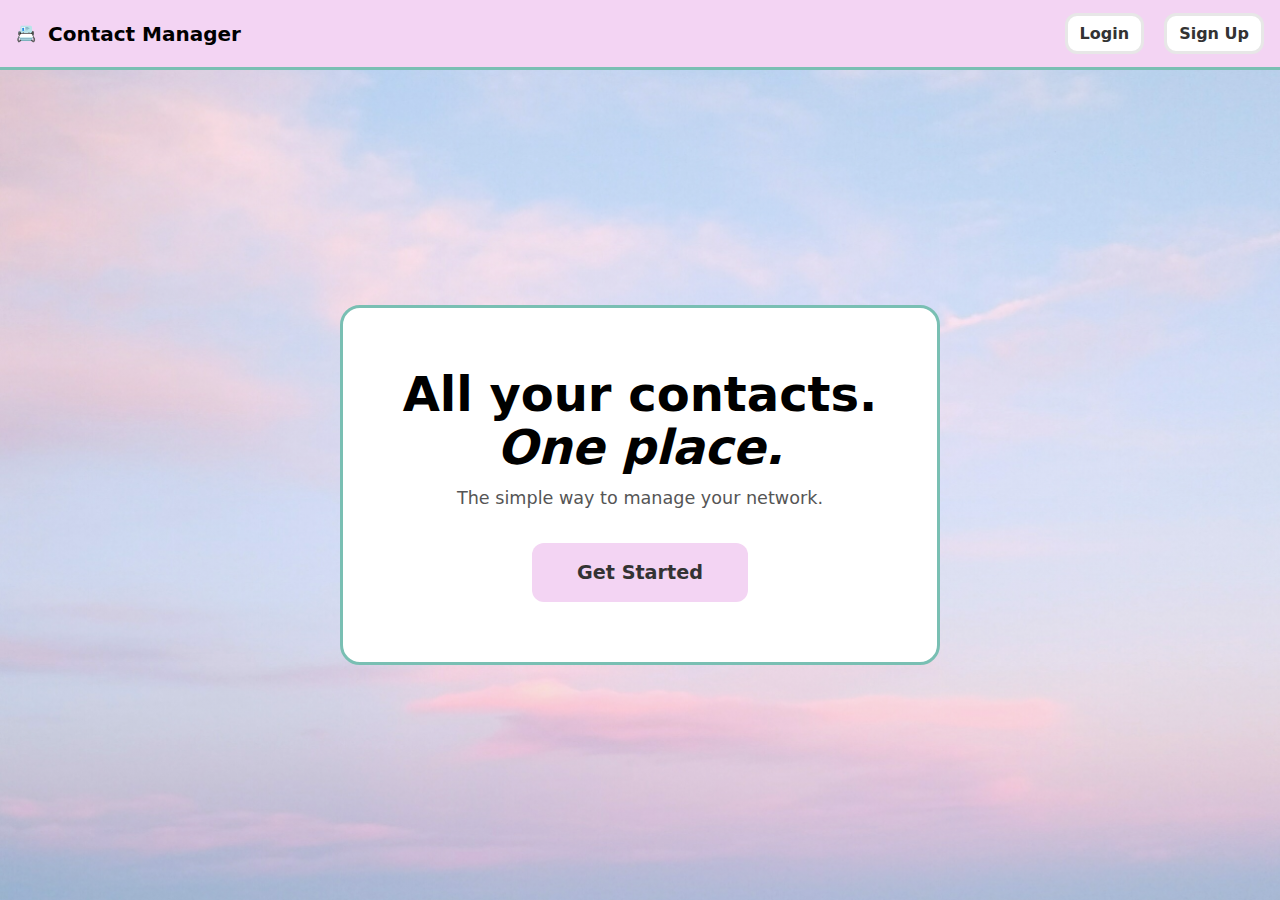
<file: index.html>
<!doctype html>
<html lang="en">
<head>
  <meta charset="utf-8" />
  <meta name="viewport" content="width=device-width, initial-scale=1" />
  <title>Contact Manager</title>
  <link rel="stylesheet" href="frontend/CSS/index.css" />
</head>
<body>
    <header class="navbar">
        <div class="navbar-logo">
            <a href="index.html" style="text-decoration: none; color: inherit;">
                <span id="logo-icon">📇</span>
                <h1 id="logo-text">Contact Manager</h1>
            </a>
        </div>
        <nav class="navbar-btns">
            <a href="frontend/HTML/login.html" class ="btn">Login</a>
            <a href="frontend/HTML/signUp.html" class="btn">Sign Up</a>
        </nav>
    </header>
    <main class="hero-container">
        <div class="hero-card">
            <h1>All your contacts. <br><span>One place.</span></h1>
            <p>The simple way to manage your network.</p>
            <a href="frontend/HTML/signUp.html" class="hero-button">Get Started</a>
        </div>
    </main>
</body>
</html>
</file>
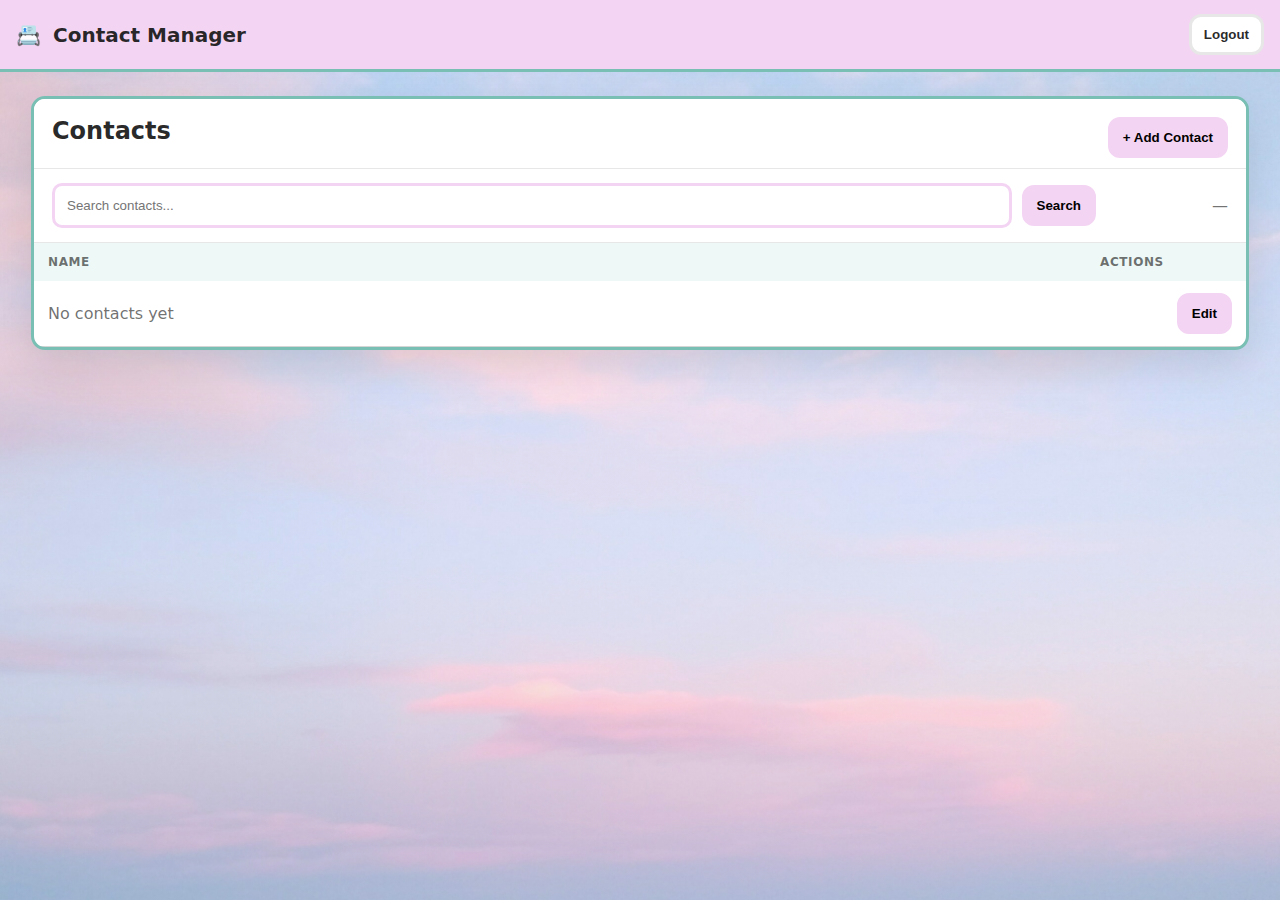
<file: frontend/HTML/contacts.html>
<!doctype html>
<html lang="en">
<head>
  <meta charset="utf-8" />
  <meta name="viewport" content="width=device-width, initial-scale=1" />
  <title>Contacts</title>
  <link rel="stylesheet" href="../CSS/contacts.css">
</head>
<body>
  <header class="topbar">
    <!-- Branding left side of the top bar Contact Messenger and icon  -->
    <div class="topbar__left">
      <div class="brand">
        <span class="brand__mark">📇</span>
        <span class="brand__name">Contact Manager</span>
      </div>
    </div>

    <!-- logout button top right -->
    <div class="topbar__right">
      <button class="btn btn--ghost" id="logoutBtn" type="button">Logout</button>
    </div>
  </header>

  <main class="container">
    <!-- This is the card for the contact list all contact info in this card -->
    <section class="card">
      <div class="card__header">
        <div>
          <h1 class="h1">Contacts</h1>
        </div>
        <!-- Add contact button opens add contact popup/modal -->
        <button class="btn btn--primary" id="openAddBtn" type="button">+ Add Contact</button>
      </div>

      <!-- Search bar -->
      <div class="toolbar">
        <div class="search">
          <input id="searchInput" type="search" placeholder="Search contacts..." disabled />
          <button class="btn btn--primary" id="searchBtn" type="button" disabled>Search</button>
        </div>

        <div class="meta">
          <span class="muted" id="resultCount">—</span>
        </div>
      </div>

      <!-- Table that displays all the contacts -->
      <div class="tableWrap" role="region" aria-label="Contacts">
        <table class="table">
          <thead>
            <tr>
              <th>Name</th>
              <th class="col-actions">Actions</th>
            </tr>
          </thead>
          <tbody id="contactsTbody">
            <tr>
              <td class="muted">No contacts yet</td>
              <!-- Edit Button -->
            <td class="actions">
              <button class="btn btn--secondary" type="button" disabled>Edit</button>
            </td> 
            </tr>
          </tbody>
        </table>
      </div>

      

    </section>
  </main>

  <!-- Modal, pop up for add contact -->
  <div class="modalBackdrop" id="modalBackdrop" hidden>
    <div class="modal" role="dialog" aria-modal="true" aria-labelledby="modalTitle">
      <div class="modal__header">
        <h2 class="h2" id="modalTitle">Add Contact</h2>
        <button class="iconBtn" id="closeModalBtn" type="button" aria-label="Close">✕</button>
      </div>

      <form class="form" id="contactForm">
  <label>
    <span>First Name</span>
    <input
      id="firstName"
      name="firstName"
      required
      maxlength="50"
      placeholder="e.g., John"
      autocomplete="given-name"
    />
  </label>

  <label>
    <span>Last Name</span>
    <input
      id="lastName"
      name="lastName"
      required
      maxlength="50"
      placeholder="e.g., Smith"
      autocomplete="family-name"
    />
  </label>

  <label>
    <span>Phone</span>
    <input
      id="phone"
      name="phone"
      maxlength="30"
      placeholder="e.g., (407) 555-1234"
      autocomplete="tel"
    />
  </label>

  <label>
    <span>Email</span>
    <input
      id="email"
      name="email"
      maxlength="120"
      placeholder="e.g., john@email.com"
      autocomplete="email"
    />
  </label>

  <div class="form__actions">
    <button class="btn btn--ghost" id="cancelBtn" type="button">Cancel</button>
    <button class="btn btn--primary" id="saveBtn" type="submit">Save</button>
  </div>
</form>


    </div>
  </div>
<script src="../JS/code.js"></script>
<script src="../JS/contacts.js"></script>
</body>
</html>
</file>
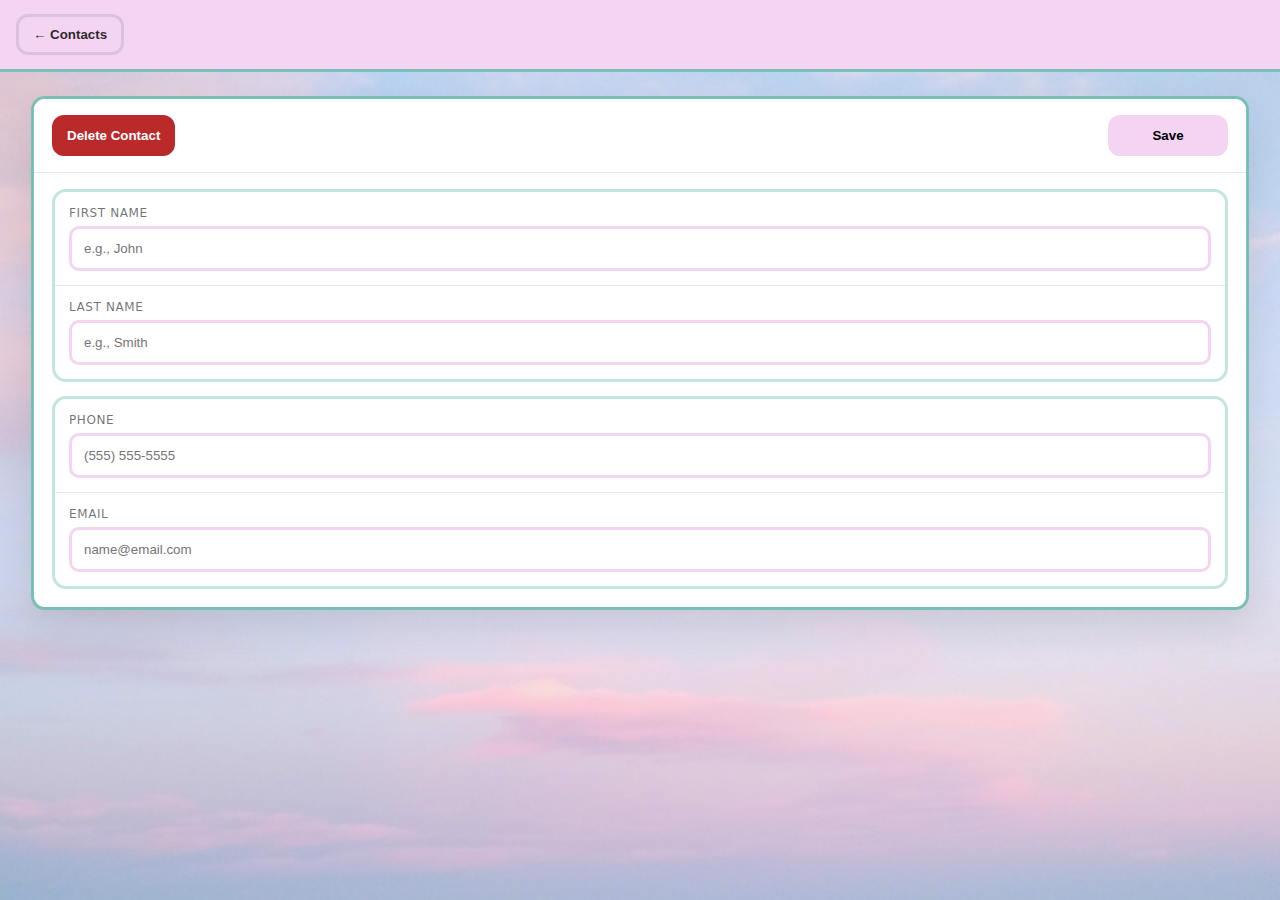
<file: frontend/HTML/editContacts.html>
<!doctype html>
<html lang="en">
<head>
  <meta charset="utf-8" />
  <meta name="viewport" content="width=device-width, initial-scale=1" />
  <title>Edit Contact</title>
  <link rel="stylesheet" href="../CSS/editContacts.css" />
</head>

<body>
  <!-- top bar w just a back button -->
  <header class="topbar topbar--simple">
    <button class="btn btn--ghost backBtn" id="backBtn" type="button">← Contacts</button>
  </header>

  <main class="container">
    <section class="card">

      <!-- header row: delete in top left and save on top right -->
      <div class="card__header card__header--actionsOnly">
        <button class="btn btn--danger btn--header" id="deleteBtn" type="button">Delete Contact</button>

        <div class="headerActions">
          <button class="btn btn--primary btn--header" id="saveBtn" type="submit" form="editForm">Save</button>
        </div>
      </div>

      <!-- form -->
      <form class="form form--profile" id="editForm" autocomplete="on">

        <!-- name block -->
        <div class="block">
          <div class="block__row">
            <div class="field">
              <span>First Name</span>
              <input
                id="firstName"
                name="firstName"
                maxlength="50"
                autocomplete="given-name"
                placeholder="e.g., John"
              />
            </div>
          </div>

          <div class="block__row">
            <div class="field">
              <span>Last Name</span>
              <input
                id="lastName"
                name="lastName"
                maxlength="50"
                autocomplete="family-name"
                placeholder="e.g., Smith"
              />
            </div>
          </div>
        </div>

        <!-- contact info block -->
        <div class="block">
          <div class="block__row">
            <div class="field">
              <span>Phone</span>
              <input
                id="phone"
                name="phone"
                maxlength="30"
                autocomplete="tel"
                placeholder="(555) 555-5555"
              />
            </div>
          </div>

          <div class="block__row">
            <div class="field">
              <span>Email</span>
              <input
                id="email"
                name="email"
                maxlength="120"
                autocomplete="email"
                placeholder="name@email.com"
              />
            </div>
          </div>
        </div>

      </form>

    </section>
  </main>

  <script src="../JS/code.js"></script>
  <!-- later: <script src="../JS/editContacts.js"></script> -->

  <script>
    document.getElementById("backBtn").addEventListener("click", () => {
      window.location.href = "contacts.html";
    });
  </script>
</body>
</html>
</file>
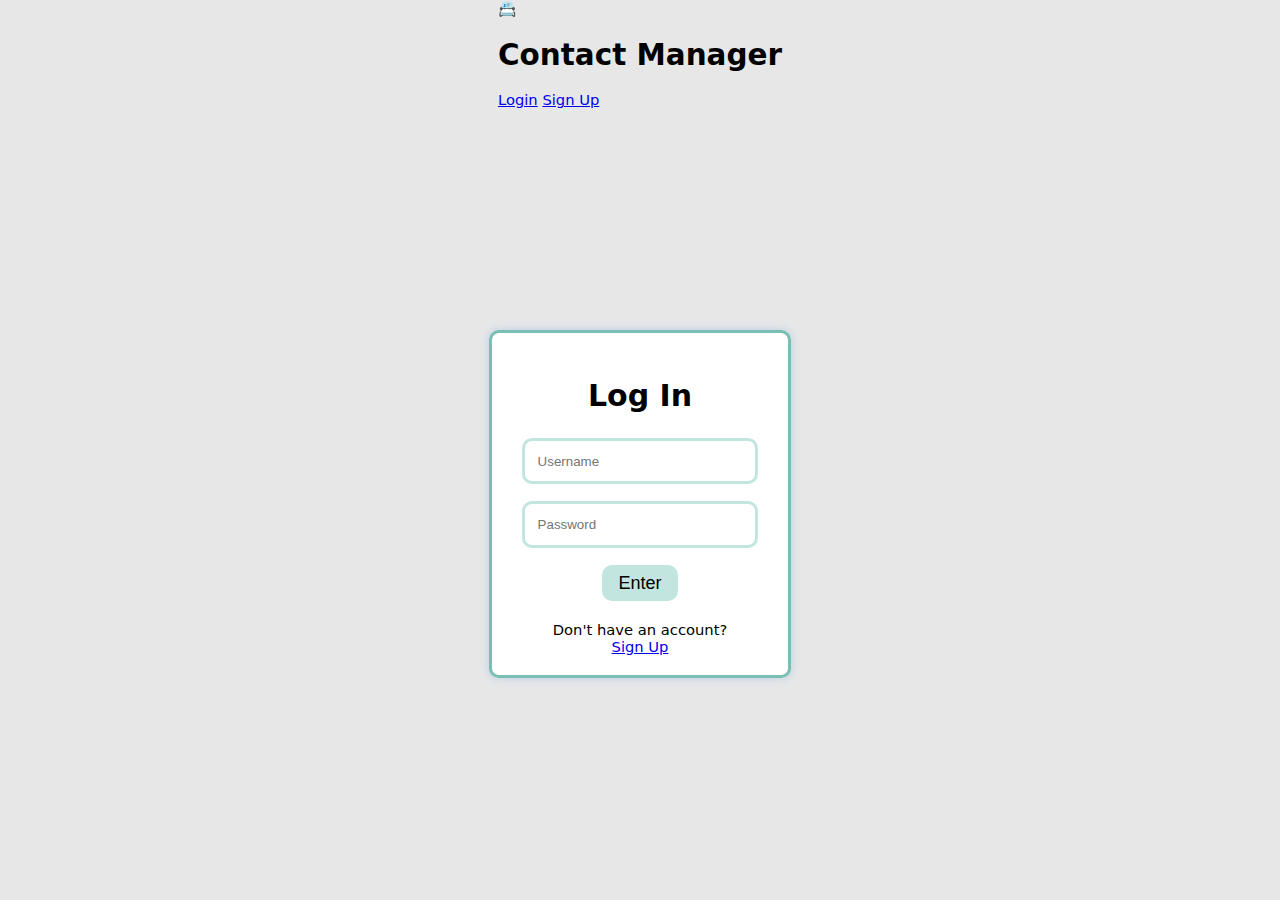
<file: frontend/HTML/login.html>
<!DOCTYPE html>
<html lang="en">
    <head>
        <meta charset="utf-8" />
        <meta name="viewport" content="width=device-width, initial-scale=1" />
        <title>Contact Manager</title>
        <link rel="stylesheet" href="../CSS/login.css">
    </head>

    <body class="loginBody">
        <header class="navbar">
            <div class="navbar-logo">
                <a href="../../index.html" style="text-decoration: none; color: inherit;">
                    <span id="logo-icon">📇</span>
                    <h1 id="logo-text">Contact Manager</h1>
                </a>
            </div>
            <nav class="navbar-btns">
                <a href="login.html" class ="btn">Login</a>
                <a href="signUp.html" class="btn">Sign Up</a>
            </nav>
        </header>
        
        <main class="loginMain">
            <h2 id="loginTitle">Log In</h2>
            <input type="text" placeholder="Username" id="loginName"/>
            <br>
            <input type="password" placeholder="Password" id="loginPassword"/>
            <br>
            <button type="button" id="loginButton" onclick="doLogin();">Enter</button>
            <span id="loginResult"></span>
            <p id="noAccountp">Don't have an account?</p>
            <a id="signUpTag" href="signUp.html">Sign Up</a>
        </main>

        <script type="text/javascript" src="../JS/code.js"></script>
    </body>
</html>
</file>
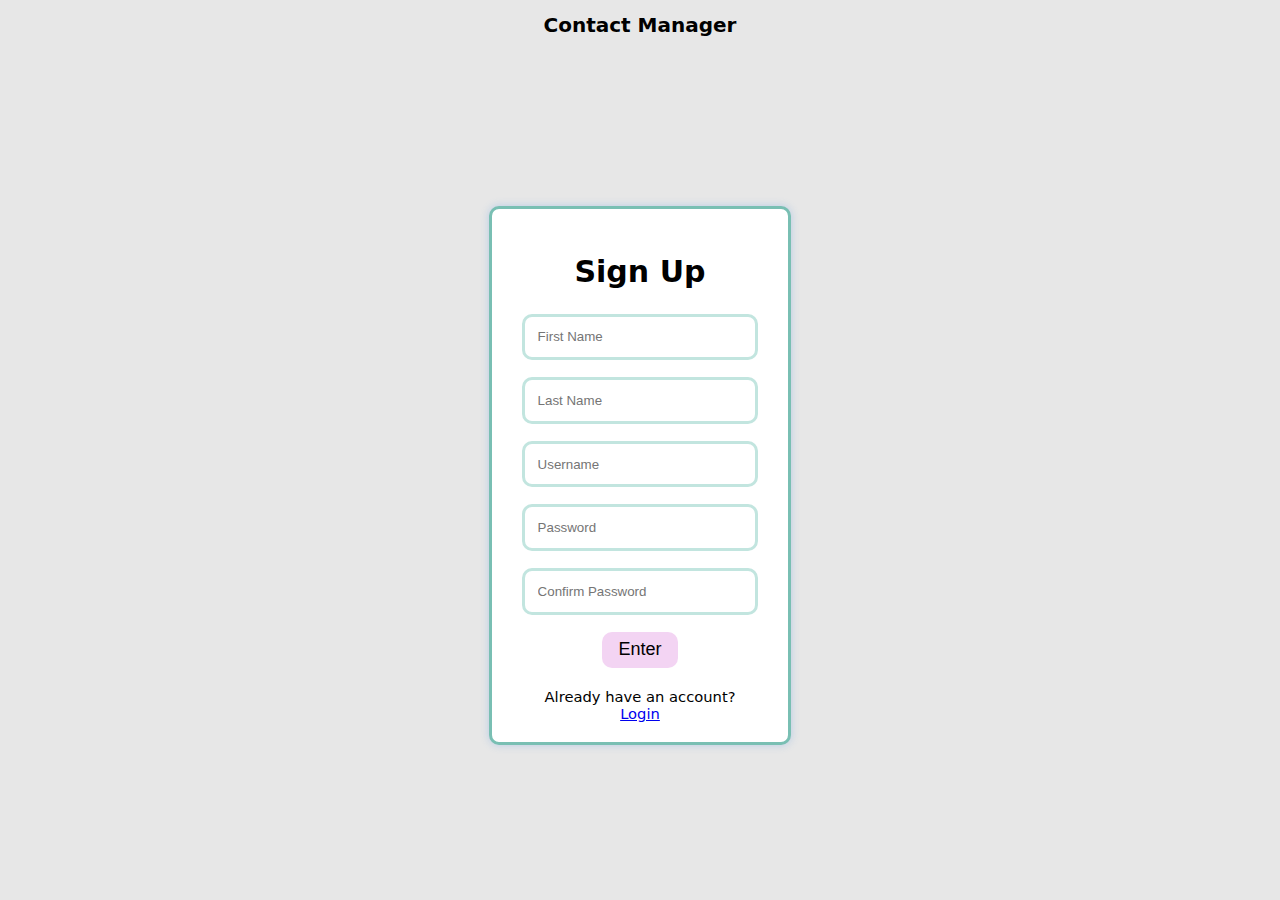
<file: frontend/HTML/signUp.html>
<!DOCTYPE html>
<html lang="en">
    <head>
        <script type="text/javascript" src="../JS/code.js"></script>
        <link rel="stylesheet" href="../CSS/signUp.css">
    </head>

    <body class="signUpBody">
        <h1 id="signUpContTitle">Contact Manager</h1>
        <main class="signUpMain">
            <h2 id="signUpTitle">Sign Up</h2>
            <input type="text" placeholder="First Name" id="signUpFName"/>
            <br>
            <input type="text" placeholder="Last Name" id="signUpLName"/>
            <br>
            <input type="text" placeholder="Username" id="signUpUName"></input>
            <br>
            <input type="password" placeholder="Password" id="signUpPass"></input>
            <br>
            <input type="password" placeholder="Confirm Password" id="signUpPass2"></input>
            <br>
            <button type="submit" id="signUpButton" onclick="doSignUp();">Enter</button>
            <span id="signUpResult"></span>
            <p id="haveAccountp">Already have an account?</p>
            <a href="login.html" id="loginTag">Login</a>
        </main>
    </body>
</html>
</file>
<file: frontend/CSS/index.css>
* {
    margin: 0;
    padding: 0;
    box-sizing: border-box;
}

body {
  font-family: system-ui, Arial, sans-serif;
}

/* Navbar */
.navbar {
    position: fixed;
    top: 0;
    left: 0;
    width: 100vw;
    height: 70px;
    display: flex;
    align-items: center;
    justify-content: space-between;
    background-color: #F3D4F3;
    border-bottom: 3px solid #79bfb3;
    padding: 14px 16px;
    z-index: 1000;
    box-sizing: border-box;
}

.navbar-logo a{
    display: flex;
    align-items: center;
    gap: 12px;
}

#logo-text {
    font-size: 20px;
    font-weight: bold;
}

.navbar-btns {
    display: flex;
    gap: 20px;
}

.navbar a {
    text-decoration: none;
    color: #333;
    font-weight: 600;
    transition: 0.3s;
}

.btn {
  border: none;
  background: #fff;
  padding: 8px 12px;
  border-radius: 12px;
  cursor: pointer;
  font-weight: 700;
  border: 3px solid rgba(20,20,20,0.10);

  transition: filter 0.15s ease, transform 0.05s ease;
}

.btn:hover {
  filter: brightness(0.95);
}

.btn:active {
  filter: brightness(0.90);
  transform: translateY(1px);
}

/* Background */
.hero-container {
    display: flex;
    flex-direction: column;
    align-items: center;
    justify-content: center;
    min-height: 100vh;
    width: 100%;
    padding-top: 70px;
    
    background-image: linear-gradient(rgba(255, 255, 255, 0.4), rgba(255, 255, 255, 0.4)), 
                      url('../images/background.jpg'); 
    background-size: cover;
    background-position: center;
}

/* Main box */
.hero-card {
    background-color: white;
    text-align: center;
    display: flex;
    flex-direction: column;
    margin: auto;
    padding: 60px;
    align-items: center;

    border-radius: 20px;
    border-style: solid;
    border-color: #79bfb3;
    border-width: 3px;
}

.hero-card h1 {
    font-size: 3rem;
    margin-bottom: 15px;
    line-height: 1.1;
}

.hero-card h1 span {
    font-style: italic;
}

.hero-card p {
    font-size: 1.1rem;
    color: #555;
    margin-bottom: 35px;
}

/* Get started button */
.hero-button {
    text-decoration: none;
    background-color: #F3D4F3;
    color: #333;
    padding: 18px 45px;
    border-radius: 12px;
    font-weight: bold;
    font-size: 1.2rem;
    transition: all 0.3s ease;
}

.hero-button:hover {
    transform: translateY(-3px);
    background-color: #efcaef;
}
</file>
<file: frontend/CSS/contacts.css>
:root {
  /* colors */
  --mint: #C2E5DF;
  --pink: #F3D4F3;
  --darkmint: #79bfb3;
  
  --bg: rgb(231, 231, 231);
  --card: #ffffff;

  --text: rgba(20, 20, 20, 0.92);
  --muted: rgba(20, 20, 20, 0.62);

  --border: rgba(20, 20, 20, 0.18);
  --shadow: 0 16px 40px rgba(0,0,0,.10);
  --radius: 14px;
  --radius2: 10px;
}

* { box-sizing: border-box; }
html, body { height: 100%; }
/* Font for UI */
body {
  margin: 0;
  font-family: system-ui, Arial, sans-serif;
  color: var(--text);
  background-image: linear-gradient(rgba(255, 255, 255, 0.4), rgba(255, 255, 255, 0.4)), 
                    url('../images/background.jpg'); 
  background-size: cover;
  background-position: center;
}

code {
  font-family: ui-monospace, SFMono-Regular, Menlo, Consolas, monospace;
  font-size: .92em;
}

.container {
  max-width: 1250px;
  margin: 24px auto 64px;
  padding: 0 16px;
}

/* Top bar, pink */
.topbar {
  position: sticky;
  top: 0;
  z-index: 10;
  backdrop-filter: blur(10px);

  background: var(--pink);
  border-bottom: 3px solid var(--darkmint);
  padding: 14px 16px;
  display: flex;
  align-items: center;
  justify-content: space-between;
}

.topbar__left {
  display: flex;
  align-items: center;
  gap: 12px;
}

.brand {
  display: flex;
  align-items: center;
  gap: 12px;
}
.brand__mark { font-size: 20px; }
.brand__name { font-size: 20px; font-weight: bold; }

/* Card with contacts info */
.card {
  background: var(--card);
  border: 3px solid var(--darkmint);
  border-radius: var(--radius);
  box-shadow: var(--shadow);
  overflow: hidden;
}

.card__header {
  padding: 18px 18px 10px;
  display: flex;
  align-items: start;
  justify-content: space-between;
  gap: 14px;
  border-bottom: 1px solid rgba(20,20,20,0.10);
  background: #fff;
}

.h1 {
  margin: 0 0 6px;
  font-size: 24px;
}
.h2 {
  margin: 0;
  font-size: 18px;
}

.muted { color: var(--muted); margin: 0; }

.toolbar { 
  padding: 14px 18px; 
  display: flex; 
  align-items: center; 
  justify-content: 
  space-between;
  gap: 12px; 
}


.search {
  display: flex;
  align-items: center;
  gap: 10px;
  flex: 1;
}

/* search bar input box styling */
.search input {
  width: 100%;
  padding: 12px 12px;
  border-radius: var(--radius2);
  border: 3px solid var(--pink);
  outline: none;
  background: #fff;
  color: var(--text);
}

.search input:focus {
  outline: none;
  box-shadow: 0 0 8px rgba(74, 144, 226, 0.3);
  transition: border-color 0.3s ease;
}

.meta { min-width: 120px; text-align: right; }

.tableWrap {
  width: 100%;
  overflow: auto;
  border-top: 1px solid rgba(20,20,20,0.10);

  max-height: 420px;
}

.table {
  width: 100%;
  border-collapse: collapse;
  min-width: 760px;
}

.table th,
.table td {
  padding: 12px 14px;
  text-align: left;
  vertical-align: middle;
}

.table tbody tr {
  border-bottom: 1px solid var(--border);
}

.table thead th {
  background-color: rgba(194,229,223,0.28);
}

.table thead th {
  font-size: 12px;
  letter-spacing: .6px;
  text-transform: uppercase;
  color: var(--muted);
}

.table tbody tr:hover { background: rgba(243,212,243,0.22); }

.col-actions { width: 210px; }
.actions {
  display: flex;
  gap: 8px;
  justify-content: flex-end;
  align-items: center;
}

.table thead th.col-actions {
  padding-left: 64px;
}

/* Buttons with hover effect, change to darker color */
.btn {
  border: none;
  background: #fff;
  color: var(--text);
  padding: 10px 12px;
  border-radius: 12px;
  cursor: pointer;
  font-weight: 700;
  border: 3px solid rgba(20,20,20,0.10);

  transition: filter 0.15s ease, transform 0.05s ease;
}

/* Hover = slightly darker */
.btn:hover {
  filter: brightness(0.95);
}

/* Click = a bit darker + press */
.btn:active {
  filter: brightness(0.90);
  transform: translateY(1px);
}

.btn--primary {
  border: 3px solid var(--pink);
  background: var(--pink);
  color: black;
  transition: filter 0.15s ease, transform 0.05s ease;
}


/* Edit button*/
.btn--secondary {
  border: 3px solid var(--pink);
  background: var(--pink);
  color: black;
}

.btn--secondary:hover {
  filter: brightness(0.95);
}
.btn--secondary:active {
  filter: brightness(0.90);
}

/* Logout button uses this to have pink fill on pink background 
.btn--ghost {
  background: transparent;
  border: 3px solid rgba(20,20,20,0.10);
}
*/

.iconBtn {
  border: 3px solid rgba(20,20,20,0.10);
  background: #fff;
  color: var(--text);
  width: 36px;
  height: 36px;
  border-radius: 10px;
  cursor: pointer;
}
.iconBtn:hover { background: rgba(243,212,243,0.18); }

/* Add contact popup/Modal */
.modalBackdrop {
  position: fixed;
  inset: 0;
  background: rgba(20,20,20,0.35);
  display: grid;
  place-items: center;
  padding: 16px;
}

.modal {
  width: min(520px, 100%);
  background: #fff;
  border: 3px solid var(--mint);
  border-radius: var(--radius);
  box-shadow: var(--shadow);
  overflow: hidden;
}

.modal__header {
  padding: 14px 16px;
  display: flex;
  align-items: center;
  justify-content: space-between;
  border-bottom: 1px solid rgba(20,20,20,0.10);
  background: #fff;
}

.form {
  padding: 16px;
  display: grid;
  gap: 12px;
}

.form label span {
  display: block;
  font-size: 12px;
  text-transform: uppercase;
  letter-spacing: .6px;
  color: var(--muted);
  margin-bottom: 6px;
}

.form input {
  width: 100%;
  padding: 12px 12px;
  border-radius: var(--radius2);
  border: 3px solid var(--pink);
  outline: none;
  background: #fff;
  color: var(--text);
}

.form input:focus {
  outline: none;
  box-shadow: 0 0 8px rgba(74, 144, 226, 0.3);
  transition: border-color 0.3s ease;
}

.form__actions {
  display: flex;
  justify-content: flex-end;
  gap: 10px;
  margin-top: 6px;
}

.form__hint { margin: 0; font-size: 12px; }

/* Keeps modal hidden for now I'll change later */
[hidden] {
  display: none !important;
}
</file>
<file: frontend/CSS/editContacts.css>
:root {
  /* colors */
  --mint: #C2E5DF;
  --pink: #F3D4F3;
  --darkmint: #79bfb3;

  --bg: rgb(231, 231, 231);
  --card: #ffffff;

  --text: rgba(20, 20, 20, 0.92);
  --muted: rgba(20, 20, 20, 0.62);

  --border: rgba(20, 20, 20, 0.12);
  --shadow: 0 16px 40px rgba(0,0,0,.10);
  --radius: 14px;
  --radius2: 10px;
}

* { box-sizing: border-box; }
html, body { height: 100%; }

/* Font for UI */
body {
  margin: 0;
  font-family: system-ui, Arial, sans-serif;
  color: var(--text);
  background-image: linear-gradient(rgba(255, 255, 255, 0.4), rgba(255, 255, 255, 0.4)), 
                    url('../images/background.jpg'); 
  background-size: cover;
  background-position: center;
}

.container {
  max-width: 1250px;
  margin: 24px auto 64px;
  padding: 0 16px;
}

/* Top bar */
.topbar {
  position: sticky;
  top: 0;
  z-index: 10;
  backdrop-filter: blur(10px);

  background: var(--pink);
  border-bottom: 3px solid var(--darkmint);
  padding: 14px 16px;
  display: flex;
  align-items: center;
  justify-content: space-between;
}

/* back button */
.topbar--simple {
  justify-content: flex-start;
}

/* Card */
.card {
  background: var(--card);
  border: 3px solid var(--darkmint);
  border-radius: var(--radius);
  box-shadow: var(--shadow);
  overflow: hidden;
}

.card__header {
  padding: 18px;
  display: flex;
  align-items: center;
  justify-content: space-between;
  gap: 14px;
  border-bottom: 1px solid rgba(20,20,20,0.10);
  background: #fff;
}

/* this keeps header clean when it’s only buttons */
.card__header--actionsOnly {
  padding: 16px 18px;
}

.muted { color: var(--muted); margin: 0; }

/* Buttons */
.btn {
  border: none;
  background: #fff;
  color: var(--text);
  padding: 10px 12px;
  border-radius: 12px;
  cursor: pointer;
  font-weight: 700;
  border: 3px solid rgba(20,20,20,0.10);
  transition: filter 0.15s ease, transform 0.05s ease;
}

.btn:hover { filter: brightness(0.95); }
.btn:active { filter: brightness(0.90); transform: translateY(1px); }

.btn--primary {
  border: 3px solid var(--pink);
  background: var(--pink);
  color: black;
}

.btn--ghost {
  background: transparent;
  border: 3px solid rgba(20,20,20,0.10);
}

.btn--danger {
  border: 3px solid #ba2a2a;   
  background: #ba2a2a;         
  color: #ffffff;              
}

.btn--danger:hover {
  filter: brightness(0.95);
}

.btn--danger:active {
  filter: brightness(0.90);
}

/* makes delete and save button same size */
.btn--header {
  padding: 10px 12px;
  min-width: 120px;
  text-align: center;
}

.backBtn {
  padding: 10px 14px;
  border-radius: 12px;
  font-weight: 700;
}

/* Form layout */
.form {
  padding: 18px;
  display: grid;
  gap: 14px;
}

.form--profile { padding-top: 16px; }

/* Blocks */
.block {
  border: 3px solid var(--mint);
  border-radius: var(--radius);
  overflow: hidden;
  background: #fff;
}

.block__row {
  padding: 14px 14px;
  border-bottom: 1px solid rgba(20,20,20,0.10);
}

.block__row:last-child { border-bottom: none; }

.field span {
  display: block;
  font-size: 12px;
  text-transform: uppercase;
  letter-spacing: .6px;
  color: var(--muted);
  margin-bottom: 6px;
}

.field input {
  width: 100%;
  padding: 12px 12px;
  border-radius: var(--radius2);
  border: 3px solid var(--pink);
  outline: none;
  background: #fff;
  color: var(--text);
}

.field input:focus {
  outline: none;
  box-shadow: 0 0 8px rgba(74, 144, 226, 0.3);
  transition: border-color 0.3s ease;
}

/* Keeps anything with hidden attribute hidden */
[hidden] {
  display: none !important;
}
</file>
<file: frontend/CSS/login.css>
.loginBody {
    font-family: system-ui, sans-serif;
    font-size: .92em;
    
    background-color: rgb(231, 231, 231);
    padding: 0;
    display: flex;
    margin: auto;
    align-items: center;
    min-height: 100vh;
    flex-direction: column;
    box-sizing: border-box;
    overflow: hidden;
}

#loginContTitle {
    display: block;
    background-color: #F3D4F3;
    width: 100%;
    margin: 0;
    padding: 1%;
    border-bottom: 3px solid #C2E5DF;
}

.loginMain{
    background-color: white;
    text-align: center;
    display: flex;
    flex-direction: column;
    margin: auto;
    padding: 20px;
    align-items: center;

    border-radius: 10px;
    border-style: solid;
    border-color: #79bfb3;
    border-width: 3px;
    
    width: 20%;
    height: 100%;

    box-shadow: 0 0 8px rgba(74, 144, 226, 0.3);
}

#loginTitle {
    font-size: 30px;
}

#loginName, #loginPassword {
    padding: 5%;
    width: 80%;
    height: 100%;
    
    border-radius: 10px;
    border-style: solid;
    border-color: #C2E5DF;
    border-width: 3px;
}

#loginName:focus, #loginPassword:focus {
    border-color: #F3D4F3; 
    outline: none;
    box-shadow: 0 0 8px rgba(74, 144, 226, 0.3); 
    transition: border-color 0.3s ease;
}

#noAccountp {
    margin: 0;
}

#loginButton {
    width: 30%;
    height: 100%;
    padding: 3% 2%;
    font-size: large;
    margin-bottom: 20px;
    
    border-radius: 10px;
    border: none;

    background-image: linear-gradient(to right, #C2E5DF 50%, #F3D4F3 50%);
    color: black;
    background-size: 200%;
    transition: 0.6s ease-out;
}

#loginButton:hover {
    background-position: right;
}

#loginResult {
    color: rgb(200, 1, 1);
}
</file>
<file: frontend/CSS/signUp.css>
.signUpBody {
    font-family: system-ui, sans-serif;
    font-size: .92em;

    background-color: rgb(231, 231, 231);
    padding: 0;
    display: flex;
    margin: auto;
    align-items: center;
    min-height: 100vh;
    min-width: 100vw;
    flex-direction: column;
    box-sizing: border-box;
    overflow-y: auto;
}

.brandSignUp {
    position: sticky;
    display: flex;
    align-items: center;
    gap: 12px;
    background-color: #F3D4F3;
    border-bottom: 3px solid #C2E5DF;
    margin: 0;
    width: 100vw;
    padding: 14px 16px;
    padding-left: 50px;
}

#signUpContTitle {font-size: 20px;}

.signUpMain{
    background-color: white;
    text-align: center;
    display: flex;
    flex-direction: column;
    margin: auto;
    padding: 20px;
    align-items: center;

    border-radius: 10px;
    border-style: solid;
    border-color: #79bfb3;
    border-width: 3px;
    
    width: 20%;
    height: 100%;

    box-shadow: 0 0 8px rgba(74, 144, 226, 0.3);
}

#signUpTitle {
    font-size: 30px;
}

#signUpFName, #signUpLName, #signUpUName, #signUpPass, #signUpPass2 {
    padding: 5%;
    width: 80%;
    height: 100%;
    
    border-radius: 10px;
    border-style: solid;
    border-color: #C2E5DF;
    border-width: 3px;
}

#signUpFName:focus, #signUpLName:focus, #signUpUName:focus, #signUpPass:focus, #signUpPass2:focus {
    border-color: #F3D4F3; 
    outline: none;
    box-shadow: 0 0 8px rgba(74, 144, 226, 0.3); 
    transition: border-color 0.3s ease;
}

#haveAccountp {
    margin: 0;
}

#signUpButton {
    width: 30%;
    height: 100%;
    padding: 3% 2%;
    font-size: large;
    margin-bottom: 20px;
    
    border-radius: 10px;
    border: none;

    background-color: #F3D4F3;
}

#signUpButton:hover {
  filter: brightness(0.95);
}

#signUpResult {
    color: rgb(200, 1, 1);
}
</file>
